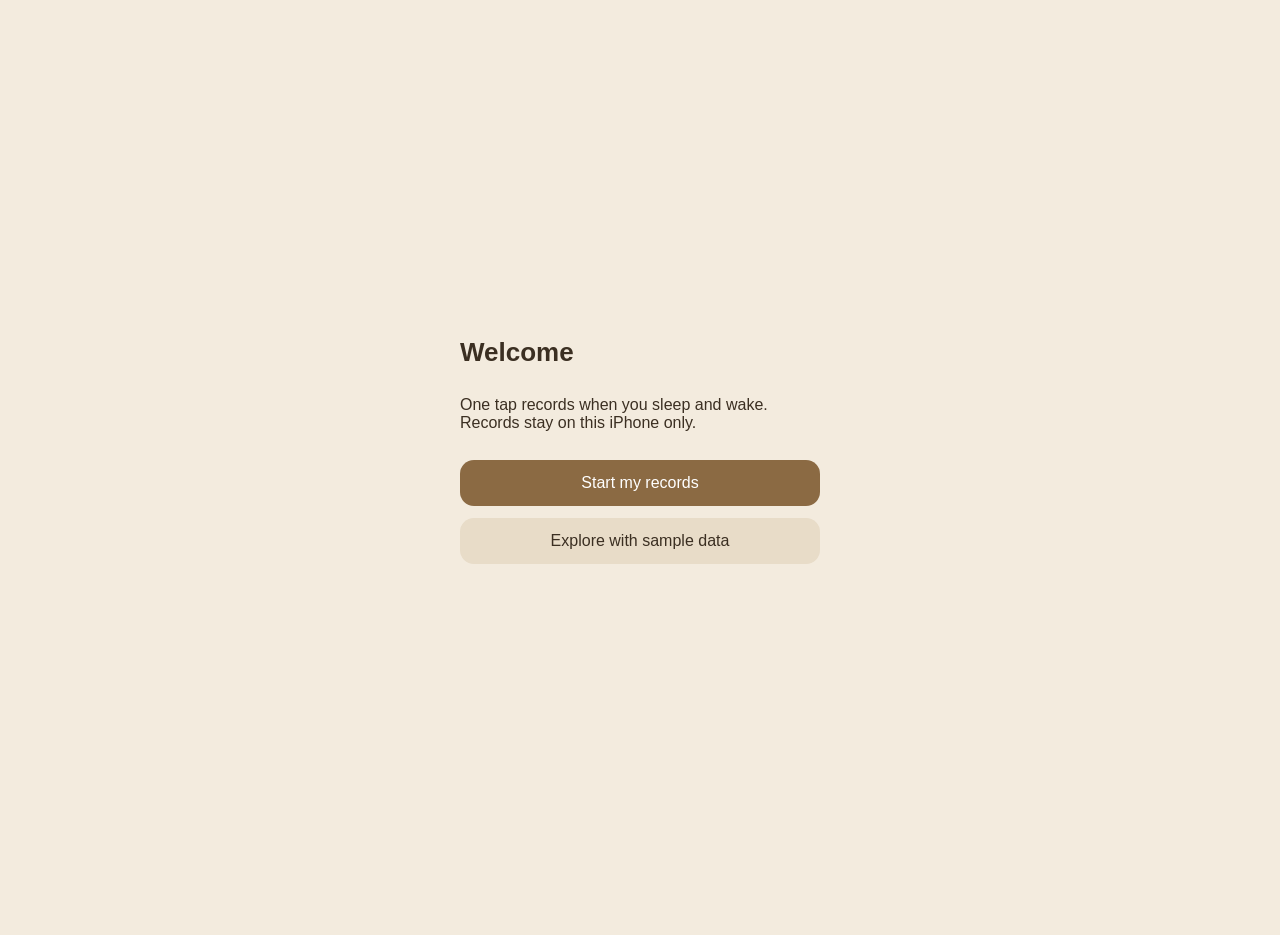
<file: proto/index.html>
<!DOCTYPE html>
<html lang="ko"><head>
<meta charset="utf-8"><meta name="viewport" content="width=device-width,initial-scale=1,viewport-fit=cover">
<meta name="apple-mobile-web-app-capable" content="yes"><meta name="mobile-web-app-capable" content="yes"><meta name="apple-mobile-web-app-title" content="My Sleep">
<meta name="theme-color" content="#0f1530"><title>My Sleep 프로토타입</title>
<link rel="apple-touch-icon" sizes="180x180" href="icons/apple-touch-icon.png">
<link rel="icon" type="image/png" sizes="32x32" href="icons/favicon-32.png">
<link rel="icon" type="image/png" sizes="192x192" href="icons/icon-192.png">
<link rel="manifest" href="manifest.webmanifest">
<script>(function(){var t=localStorage.getItem('msproto.theme');if(!t)t=matchMedia('(prefers-color-scheme: light)').matches?'light':'dark';document.documentElement.dataset.theme=t;})();</script>
<link rel="stylesheet" href="css/style.css">
<script src="js/chart.umd.min.js"></script>
</head><body>
<header><h1>My Sleep</h1><span class="badge" style="background:#7a5cff">PROTO</span><span id="badge" class="badge" data-i18n="sample"></span><span class="sp"></span>
<button id="btnLang" class="icon" aria-label="Language">EN</button><button id="btnTheme" class="icon" aria-label="Theme">☀️</button></header>
<main>
<section id="tab-home" class="tab active">
  <button id="btnToggle" class="tog"></button>
  <div class="card"><div class="row"><h2 data-i18n="recent"></h2><span class="sp"></span><button id="btnAdd" class="small" data-i18n="addManual"></button><button id="btnFold" class="small"></button></div><ul id="list" class="hide"></ul></div>
</section>
<section id="tab-charts" class="tab">
  <div class="card"><h2 data-i18n="daily14"></h2><div class="cw" style="height:220px"><canvas id="cDaily"></canvas></div>
  <div class="legend"><span><i class="lg lg-low"></i><span data-i18n="lgLow"></span></span><span><i class="lg" style="background:#4fb3ff"></i>7–9h</span><span><i class="lg lg-high"></i><span data-i18n="lgHigh"></span></span></div></div>
  <div class="card"><div class="row"><h2 id="trendTitle"></h2><div class="seg"><button data-p="week" class="on" data-i18n="week"></button><button data-p="month" data-i18n="month"></button></div></div>
  <div class="cw" style="height:200px"><canvas id="cDur"></canvas></div><div class="cw" style="height:220px"><canvas id="cTime"></canvas></div>
  <p class="note" data-i18n="timeNote"></p></div>
</section>
<section id="tab-predict" class="tab">
  <div class="card"><h2 data-i18n="navPredict"></h2><div id="acc">
  <div class="acc"><button class="accb" data-k="f7"></button><div class="accp hide"><p id="predErr" class="err"></p><div class="cw" style="height:220px"><canvas id="cPred"></canvas></div><p class="note" id="predEst"></p></div></div>
  <div class="acc"><button class="accb" data-k="warn"></button><div class="accp hide" id="warnOut"></div></div>
  <div class="acc"><button class="accb" data-k="acc"></button><div class="accp hide" id="accOut"></div></div>
  </div></div>
</section>
<section id="tab-report" class="tab"><div id="report"></div><div class="card">
  <div class="acc"><button class="accb" data-k="bed"></button><div class="accp hide"><label><span id="wkLbl"></span><input type="time" id="wkIn" value="07:00"></label><div id="bedOut"></div></div></div>
  <div class="acc"><button class="accb" data-k="debt"></button><div class="accp hide" id="debtOut"></div></div>
</div><div class="card note" id="disc"></div><div class="card" id="sampleBox"></div></section>
</main>
<nav><button data-t="home" class="on">🏠<br><span data-i18n="navHome"></span></button><button data-t="charts">📊<br><span data-i18n="navCharts"></span></button><button data-t="predict">🔮<br><span data-i18n="navPredict"></span></button><button data-t="report">🩺<br><span data-i18n="navReport"></span></button></nav>
<dialog id="dlg"><form method="dialog" id="dlgForm"><h2 id="dlgTitle"></h2>
<label><span data-i18n="fSleep"></span><input type="datetime-local" id="fSleep" required></label>
<label><span data-i18n="fWake"></span><input type="datetime-local" id="fWake"></label>
<p id="dlgErr" class="err"></p>
<div class="row"><button type="button" id="dlgDel" class="danger" data-i18n="del"></button><span></span><button value="cancel" formnovalidate data-i18n="cancel"></button><button type="button" id="dlgSave" class="primary" data-i18n="save"></button></div>
</form></dialog>
<dialog id="dlgTag"><h2 id="tagTitle"></h2><div id="tagBody"></div><div class="row"><button type="button" id="tagSkip"></button><span class="sp"></span><button type="button" id="tagOk" class="primary"></button></div></dialog>
<div id="onb" class="onb hide"><div class="onbIn"><h2 id="onbH"></h2><p id="onbP"></p><button id="onbOwn" class="primary big2"></button><button id="onbSample" class="big2"></button></div></div>
<div id="sheet" class="sheetWrap hide"><div class="sheetIn"><b id="shH"></b><p id="shP"></p><button id="shOk" class="primary big2"></button><button id="shLater" class="small"></button></div></div>
<input type="file" id="fileIn" accept=".json,application/json" style="display:none">
<script src="js/app.js"></script>
</body></html>
</file>
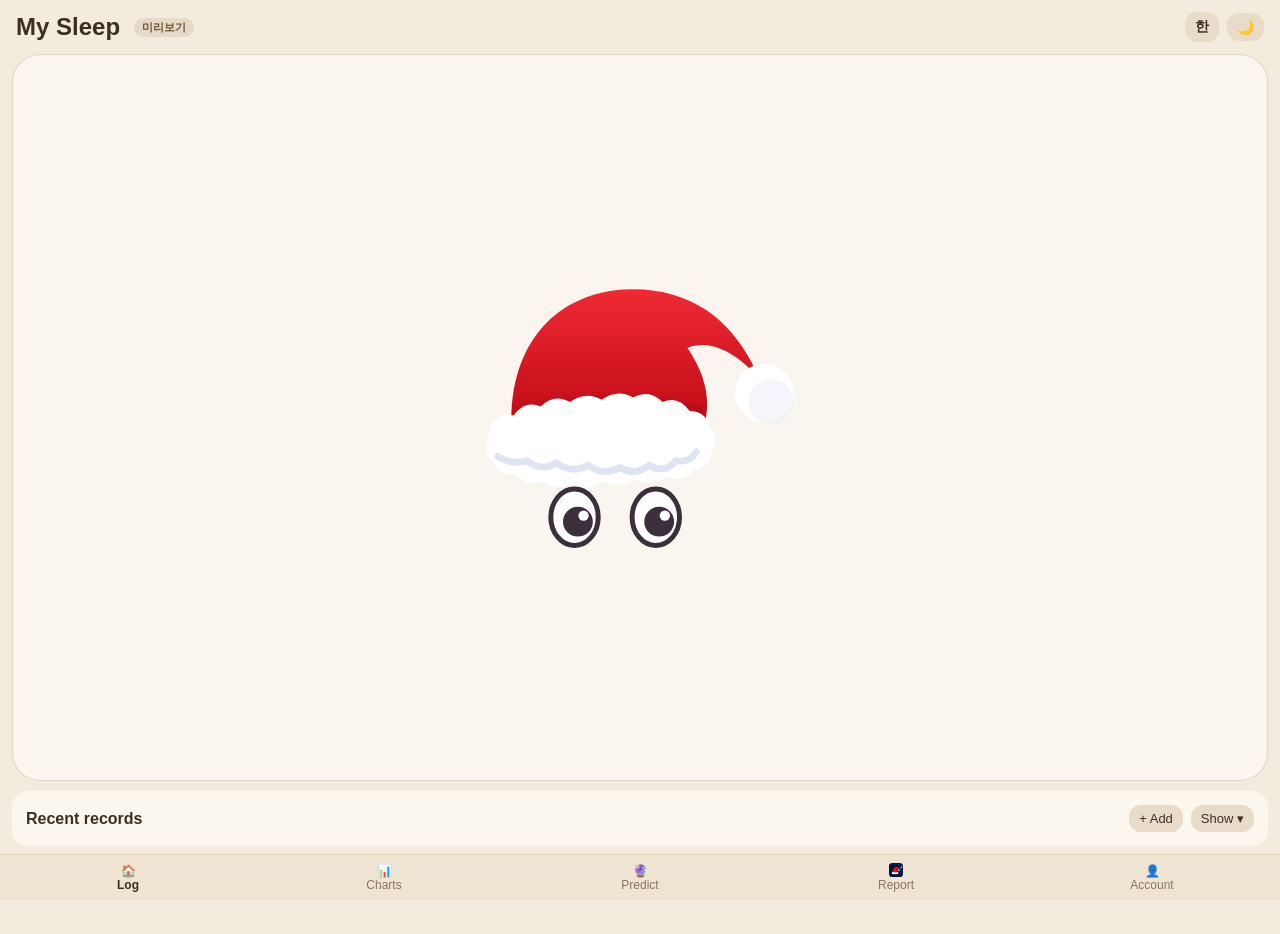
<file: preview/add/index.html>
<!DOCTYPE html>
<html lang="ko"><head>
<meta charset="utf-8"><meta name="viewport" content="width=device-width,initial-scale=1,viewport-fit=cover">
<meta name="apple-mobile-web-app-capable" content="yes"><meta name="mobile-web-app-capable" content="yes"><meta name="apple-mobile-web-app-title" content="My Sleep">
<meta name="theme-color" content="#0f1530"><title>My Sleep · 기록 추가 미리보기</title><meta name="robots" content="noindex">
<link rel="apple-touch-icon" sizes="180x180" href="icons/apple-touch-icon.png">
<link rel="icon" type="image/png" sizes="32x32" href="icons/favicon-32.png">
<link rel="icon" type="image/png" sizes="192x192" href="icons/icon-192.png">
<!-- ASSET_VERSION 20261019b: bump the ?v= on css/js below on every release so iOS Safari / home-screen app never mixes a new index.html with cached old files -->
<script>/* PREVIEW: no backup script, no GoatCounter, no cloud sync, separate storage (msadd.*) */window.__gcEnabled=false;window.mysleepCount=function(){};</script>
<script>(function(){var t=localStorage.getItem('msadd.theme');if(!t)t=matchMedia('(prefers-color-scheme: light)').matches?'light':'dark';document.documentElement.dataset.theme=t;})();</script>
<link rel="stylesheet" href="css/style.css?v=add3">
<script src="js/chart.umd.min.js"></script>
</head><body>
<header><h1>My Sleep</h1><span class="pvtag">미리보기</span><span id="badge" class="badge" data-i18n="sample"></span><span class="sp"></span>
<button id="syncDot" class="spill st-login" aria-label="로그인"><i class="sd" aria-hidden="true"></i><span class="stx">로그인</span></button><button id="btnLang" class="icon" aria-label="Language">EN</button><button id="btnTheme" class="icon" aria-label="Theme">☀️</button></header>
<main>
<section id="tab-home" class="tab active">
  <button id="btnToggle" class="tog"></button>
  <div class="card"><div class="row"><h2 data-i18n="recent"></h2><span class="sp"></span><button id="btnAdd" class="small" data-i18n="addManual"></button><button id="btnFold" class="small"></button></div><div id="adc" class="adc hide" role="group" aria-labelledby="adcTitle">
<div class="adc-head"><h3 id="adcTitle"></h3><button type="button" id="adcClose" class="adc-link"></button></div>
<label class="adc-f"><span id="adcDateL"></span><input type="date" id="fDate"></label>
<div class="adc-two"><label class="adc-f"><span id="adcBedL"></span><input type="time" id="fBed"></label><label class="adc-f" id="adcWakeF"><span id="adcWakeL"></span><input type="time" id="fWk"></label></div>
<label class="adc-still hide" id="adcStillRow"><input type="checkbox" id="adcStill"><span id="adcStillL"></span></label>
<p id="dlgErr" class="err" role="alert"></p>
<div class="adc-btns"><button type="button" id="dlgSave" class="adc-save"></button><button type="button" id="dlgDel" class="adc-del"></button></div>
</div><p id="addMsg" class="addmsg hide" aria-live="polite"><span id="addTxt"></span> <button type="button" id="addUndo" class="small"></button></p><ul id="list" class="hide"></ul></div>
</section>
<section id="tab-charts" class="tab">
  <div class="card"><h2 data-i18n="daily14"></h2><div class="cw" style="height:220px"><canvas id="cDaily"></canvas></div>
  <div class="legend"><span><i class="lg lg-low"></i><span data-i18n="lgLow"></span></span><span><i class="lg" style="background:#4fb3ff"></i>7–9h</span><span><i class="lg lg-high"></i><span data-i18n="lgHigh"></span></span></div><div class="mini" data-m="daily"></div></div>
  <div class="card"><div class="row"><h2 id="trendTitle"></h2><div class="seg"><button data-p="week" class="on" data-i18n="week"></button><button data-p="month" data-i18n="month"></button></div></div>
  <div class="cw" style="height:200px"><canvas id="cDur"></canvas></div><div class="cw" style="height:220px"><canvas id="cTime"></canvas></div>
  <p class="note" data-i18n="timeNote"></p><div class="mini" data-m="trend"></div></div>
</section>
<section id="tab-predict" class="tab">
  <div class="card"><h2 data-i18n="navPredict"></h2><div id="acc">
  <div class="acc"><button class="accb" data-k="f7"></button><div class="accp hide"><p id="predErr" class="err"></p><div class="cw" style="height:220px"><canvas id="cPred"></canvas></div><p class="note" id="predEst"></p></div></div>
  <div class="acc"><button class="accb" data-k="warn"></button><div class="accp hide" id="warnOut"></div></div>
  <div class="acc"><button class="accb" data-k="acc"></button><div class="accp hide" id="accOut"></div></div>
  </div><div class="mini" data-m="pred"></div></div>
</section>
<section id="tab-report" class="tab"><div id="report"></div><div class="card">
  <div class="acc"><button class="accb" data-k="bed"></button><div class="accp hide"><label><span id="wkLbl"></span><input type="time" id="wkIn" value="07:00"></label><div id="bedOut"></div></div></div>
  <div class="acc"><button class="accb" data-k="debt"></button><div class="accp hide" id="debtOut"></div></div>
<div class="mini" data-m="bed"></div></div><div class="card note" id="disc"></div></section>
<section id="tab-account" class="tab">
  <h3 class="sec" id="secAcct"></h3><div class="gcard" id="acctBox"></div>
  <h3 class="sec" id="secSync"></h3><div class="gcard" id="syncBox"></div>
  <div class="gcard" id="sampleBox"></div>
  <h3 class="sec" id="secData"></h3><div class="gcard glist" id="bkBox"></div>
  <a class="fb-row" id="fbRow" href="#" target="_blank" rel="noopener"></a>
  <div id="outBox"></div>
  <details class="privacy" id="pv"></details>
</section>
</main>
<nav><button data-t="home" class="on">🏠<br><span data-i18n="navHome"></span></button><button data-t="charts">📊<br><span data-i18n="navCharts"></span></button><button data-t="predict">🔮<br><span data-i18n="navPredict"></span></button><button data-t="report"><img class="navic" src="icons/icon-192.png" alt="" aria-hidden="true"><br><span data-i18n="navReport"></span></button><button data-t="account">👤<br><span data-i18n="navAccount"></span></button></nav>
<div id="startScr" class="start hide" role="dialog" aria-modal="true" aria-label="My Sleep"></div>
<input type="file" id="fileIn" accept=".json,.csv,application/json,text/csv" style="display:none">
<script src="js/app.js?v=add3"></script>
</body></html>
</file>
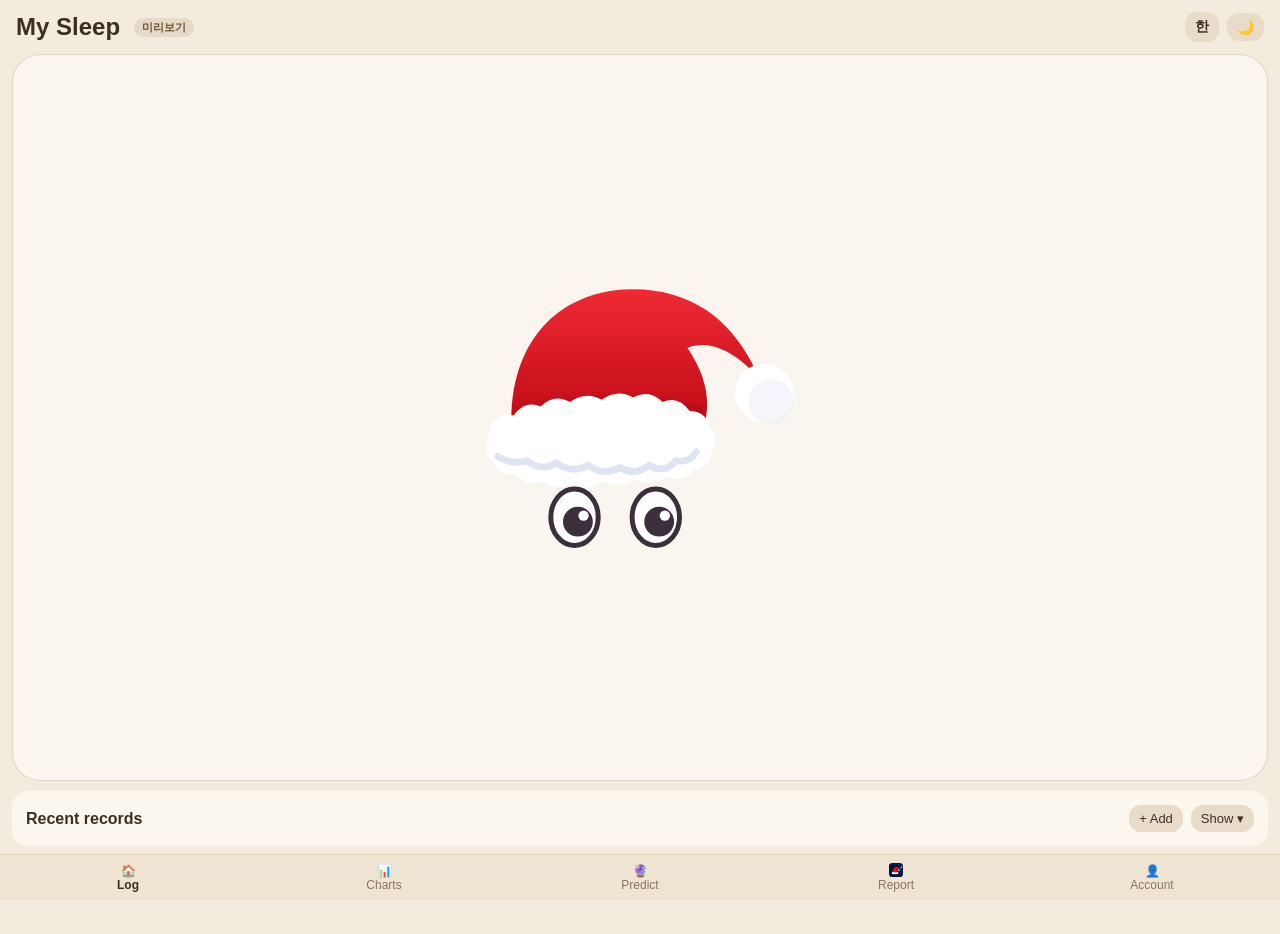
<file: preview/santa/index.html>
<!DOCTYPE html>
<html lang="ko"><head>
<meta charset="utf-8"><meta name="viewport" content="width=device-width,initial-scale=1,viewport-fit=cover">
<meta name="apple-mobile-web-app-capable" content="yes"><meta name="mobile-web-app-capable" content="yes"><meta name="apple-mobile-web-app-title" content="My Sleep">
<meta name="theme-color" content="#0f1530"><title>My Sleep · 산타 모자 미리보기</title><meta name="robots" content="noindex">
<link rel="apple-touch-icon" sizes="180x180" href="icons/apple-touch-icon.png">
<link rel="icon" type="image/png" sizes="32x32" href="icons/favicon-32.png">
<link rel="icon" type="image/png" sizes="192x192" href="icons/icon-192.png">
<!-- ASSET_VERSION 20261019b: bump the ?v= on css/js below on every release so iOS Safari / home-screen app never mixes a new index.html with cached old files -->
<script>/* PREVIEW: no backup script, no GoatCounter, no cloud sync, separate storage (mssanta.*) */window.__gcEnabled=false;window.mysleepCount=function(){};</script>
<script>(function(){var t=localStorage.getItem('mssanta.theme');if(!t)t=matchMedia('(prefers-color-scheme: light)').matches?'light':'dark';document.documentElement.dataset.theme=t;})();</script>
<link rel="stylesheet" href="css/style.css?v=santa3">
<script src="js/chart.umd.min.js"></script>
</head><body>
<header><h1>My Sleep</h1><span class="pvtag">미리보기</span><span id="badge" class="badge" data-i18n="sample"></span><span class="sp"></span>
<button id="syncDot" class="spill st-login" aria-label="로그인"><i class="sd" aria-hidden="true"></i><span class="stx">로그인</span></button><button id="btnLang" class="icon" aria-label="Language">EN</button><button id="btnTheme" class="icon" aria-label="Theme">☀️</button></header>
<main>
<section id="tab-home" class="tab active">
  <button id="btnToggle" class="tog"></button>
  <div class="card"><div class="row"><h2 data-i18n="recent"></h2><span class="sp"></span><button id="btnAdd" class="small" data-i18n="addManual"></button><button id="btnFold" class="small"></button></div><ul id="list" class="hide"></ul></div>
</section>
<section id="tab-charts" class="tab">
  <div class="card"><h2 data-i18n="daily14"></h2><div class="cw" style="height:220px"><canvas id="cDaily"></canvas></div>
  <div class="legend"><span><i class="lg lg-low"></i><span data-i18n="lgLow"></span></span><span><i class="lg" style="background:#4fb3ff"></i>7–9h</span><span><i class="lg lg-high"></i><span data-i18n="lgHigh"></span></span></div><div class="mini" data-m="daily"></div></div>
  <div class="card"><div class="row"><h2 id="trendTitle"></h2><div class="seg"><button data-p="week" class="on" data-i18n="week"></button><button data-p="month" data-i18n="month"></button></div></div>
  <div class="cw" style="height:200px"><canvas id="cDur"></canvas></div><div class="cw" style="height:220px"><canvas id="cTime"></canvas></div>
  <p class="note" data-i18n="timeNote"></p><div class="mini" data-m="trend"></div></div>
</section>
<section id="tab-predict" class="tab">
  <div class="card"><h2 data-i18n="navPredict"></h2><div id="acc">
  <div class="acc"><button class="accb" data-k="f7"></button><div class="accp hide"><p id="predErr" class="err"></p><div class="cw" style="height:220px"><canvas id="cPred"></canvas></div><p class="note" id="predEst"></p></div></div>
  <div class="acc"><button class="accb" data-k="warn"></button><div class="accp hide" id="warnOut"></div></div>
  <div class="acc"><button class="accb" data-k="acc"></button><div class="accp hide" id="accOut"></div></div>
  </div><div class="mini" data-m="pred"></div></div>
</section>
<section id="tab-report" class="tab"><div id="report"></div><div class="card">
  <div class="acc"><button class="accb" data-k="bed"></button><div class="accp hide"><label><span id="wkLbl"></span><input type="time" id="wkIn" value="07:00"></label><div id="bedOut"></div></div></div>
  <div class="acc"><button class="accb" data-k="debt"></button><div class="accp hide" id="debtOut"></div></div>
<div class="mini" data-m="bed"></div></div><div class="card note" id="disc"></div></section>
<section id="tab-account" class="tab">
  <h3 class="sec" id="secAcct"></h3><div class="gcard" id="acctBox"></div>
  <h3 class="sec" id="secSync"></h3><div class="gcard" id="syncBox"></div>
  <div class="gcard" id="sampleBox"></div>
  <h3 class="sec" id="secData"></h3><div class="gcard glist" id="bkBox"></div>
  <a class="fb-row" id="fbRow" href="#" target="_blank" rel="noopener"></a>
  <div id="outBox"></div>
  <details class="privacy" id="pv"></details>
</section>
</main>
<nav><button data-t="home" class="on">🏠<br><span data-i18n="navHome"></span></button><button data-t="charts">📊<br><span data-i18n="navCharts"></span></button><button data-t="predict">🔮<br><span data-i18n="navPredict"></span></button><button data-t="report"><img class="navic" src="icons/icon-192.png" alt="" aria-hidden="true"><br><span data-i18n="navReport"></span></button><button data-t="account">👤<br><span data-i18n="navAccount"></span></button></nav>
<div id="startScr" class="start hide" role="dialog" aria-modal="true" aria-label="My Sleep"></div>
<dialog id="dlg"><form method="dialog" id="dlgForm"><h2 id="dlgTitle"></h2>
<label><span data-i18n="fSleep"></span><input type="datetime-local" id="fSleep" required></label>
<label><span data-i18n="fWake"></span><input type="datetime-local" id="fWake"></label>
<p id="dlgErr" class="err"></p>
<div class="row"><button type="button" id="dlgDel" class="danger" data-i18n="del"></button><span></span><button value="cancel" formnovalidate data-i18n="cancel"></button><button type="button" id="dlgSave" class="primary" data-i18n="save"></button></div>
</form></dialog>
<input type="file" id="fileIn" accept=".json,.csv,application/json,text/csv" style="display:none">
<script src="js/app.js?v=santa3"></script>
</body></html>
</file>
<file: proto/css/style.css>
:root,[data-theme=dark]{--bg:#0f1530;--card:#1b2350;--nav:#141b40;--line:#2c376e;--tx:#e8ecff;--mut:#9aa5d6;--btn:#2c376e;--btx:#fff;--acc:#5b5fe8;--hl:#ffd38a;--good:#7be0a0;--bad:#ff8a8a;--chip:#252e63}
[data-theme=light]{--bg:#f3ebde;--card:#fbf6ee;--nav:#efe4d2;--line:#e0d2bc;--tx:#3b2f22;--mut:#8a7660;--btn:#e8dcc8;--btx:#3b2f22;--acc:#8b6a43;--hl:#a8641c;--good:#2f8f55;--bad:#c0392b;--chip:#efe3cf}
*{box-sizing:border-box}body{margin:0;font-family:-apple-system,"Apple SD Gothic Neo","Noto Sans KR",sans-serif;background:var(--bg);color:var(--tx);padding-bottom:80px}
header{display:flex;align-items:center;gap:8px;padding:calc(env(safe-area-inset-top) + 12px) 16px 8px}h1{margin:0;font-size:24px}.sp{flex:1}
.icon{padding:6px 10px;font-size:14px;font-weight:700}
.badge{background:#ffb347;color:#3a2200;font-size:12px;font-weight:700;padding:3px 8px;border-radius:10px}.hide{display:none!important}
main{padding:0 12px}.tab{display:none}.tab.active{display:block}
.card{background:var(--card);border-radius:16px;padding:14px;margin:10px 0}h2{font-size:16px;margin:0 0 8px}
.bigbtns{display:grid;grid-template-columns:1fr 1fr;gap:10px;margin-top:6px}.center{text-align:center}
button{font:inherit;border:0;border-radius:12px;padding:8px 12px;background:var(--btn);color:var(--btx);cursor:pointer}
.big{width:100%;padding:26px 0;}.bigbtns .big{padding:60px 0;}.big{font-size:22px;font-weight:700}.sleep{background:#5b5fe8;color:#fff}.wake{background:#f0a030;color:#2a1700}
.big:disabled{opacity:.35}.small{font-size:13px;padding:6px 10px}
.row{display:flex;align-items:center;justify-content:space-between;gap:8px}.row h2{margin:0}
ul{list-style:none;padding:0;margin:8px 0 0}li{display:flex;justify-content:space-between;align-items:center;padding:10px 4px;border-bottom:1px solid var(--line);font-size:14px}
li .d{font-weight:700;color:var(--hl)}.note{font-size:12px;color:var(--mut)}
.seg button{font-size:13px;padding:5px 10px}.seg .on{background:var(--acc);color:#fff}
nav{position:fixed;bottom:0;left:0;right:0;display:grid;grid-template-columns:repeat(4,1fr);background:var(--nav);padding-bottom:env(safe-area-inset-bottom);border-top:1px solid var(--line)}
nav button{background:none;border-radius:0;font-size:12px;padding:8px 0;color:var(--mut)}nav .on{color:var(--tx);font-weight:700}
.metric{display:flex;justify-content:space-between;padding:8px 0;border-bottom:1px solid var(--line);font-size:14px}
.good{color:var(--good)}.bad{color:var(--bad)}.est{display:inline-block;background:var(--acc);color:#fff;font-size:11px;padding:2px 6px;border-radius:8px}
dialog{border:0;border-radius:16px;background:var(--card);color:var(--tx);width:92%;max-width:380px}dialog::backdrop{background:#000a}
label{display:block;margin:10px 0;font-size:14px}input{display:block;width:100%;margin-top:4px;padding:10px;border-radius:10px;border:1px solid var(--line);font-size:16px;background:#fff;color:#222}
.danger{background:#a33;color:#fff}.primary{background:var(--acc);color:#fff}.err{color:var(--bad);font-size:13px;min-height:1em}
.cw{position:relative;width:100%;margin:8px 0}
.legend{display:flex;gap:12px;flex-wrap:wrap;font-size:11px;color:var(--mut)}.legend>span{display:flex;align-items:center;gap:4px}
.lg{display:inline-block;width:26px;height:10px;border-radius:3px;border:1px solid var(--line)}
.lg-low{background:linear-gradient(90deg,#000,#e02020,#ff9a7a)}.lg-high{background:linear-gradient(90deg,#3d8bff,#0a1a8f,#000)}
#predSum{font-size:15px;margin:10px 0 0}
.sum{font-size:15px;line-height:1.5;margin:0}
.qa{display:flex;gap:6px;margin-top:10px}.qa input{margin:0;flex:1}
.chips{display:flex;flex-wrap:wrap;gap:6px;margin-top:10px}.chips button{background:var(--chip);font-size:13px;padding:6px 10px;border-radius:16px;border:1px solid var(--line)}
.ans{margin-top:12px;padding:12px;border-radius:12px;background:var(--chip);font-size:14px;line-height:1.55;white-space:pre-line}
.ans .q{font-weight:700;color:var(--hl);display:block;margin-bottom:4px}

table{width:100%;border-collapse:collapse;font-size:14px;margin-top:8px}td,th{padding:7px 4px;border-bottom:1px solid var(--line);text-align:center}th{color:var(--mut);font-weight:600;font-size:12px}
#sampleBox p{margin:0 0 8px;font-size:13px}
.acc{border-bottom:1px solid var(--line)}.accb{width:100%;text-align:left;background:var(--btn);color:var(--btx);padding:14px 12px;margin:6px 0;font-size:15px;font-weight:600;border-radius:12px}.accb.open{background:var(--acc);color:#fff}.accp{padding:4px 2px 12px;font-size:14px}.accp p{margin:6px 0}
#predErr:empty{display:none}
.tog{display:flex;flex-direction:column;align-items:center;justify-content:center;gap:10px;width:100%;height:calc(100dvh - 250px);min-height:300px;margin:6px 0 12px;border-radius:28px;font-size:34px;font-weight:800;color:var(--tx);background:linear-gradient(160deg,rgba(255,255,255,.28),rgba(255,255,255,.08));border:1px solid rgba(255,255,255,.35);box-shadow:0 10px 40px rgba(0,0,0,.18),inset 0 1px 0 rgba(255,255,255,.4);backdrop-filter:blur(14px);-webkit-backdrop-filter:blur(14px)}
.tog .ic{font-size:72px}.tog .sub{font-size:16px;font-weight:600;color:var(--mut)}.tog .el{font-size:22px;font-weight:700}
[data-theme=light] .tog{background:linear-gradient(160deg,rgba(255,255,255,.75),rgba(255,236,200,.35));border-color:rgba(139,106,67,.25)}
.tog.zz{background:linear-gradient(160deg,rgba(120,125,255,.35),rgba(60,70,180,.12));border-color:rgba(160,165,255,.4)}
.tog .w{font-size:76px;font-weight:800;opacity:.6;letter-spacing:2px}.tog .el{font-size:18px;font-weight:600;opacity:.5}
html{height:-webkit-fill-available}
#tab-home.active{display:flex;flex-direction:column;height:calc(100vh - var(--hh,60px) - var(--nh,60px));height:calc(100svh - var(--hh,60px) - var(--nh,60px));height:calc(100dvh - var(--hh,60px) - var(--nh,60px));padding-bottom:8px}
#tab-home .tog{flex:1 1 auto;height:auto;min-height:160px;margin:4px 0 10px}
#tab-home>.card{flex:0 0 auto;margin:0}
#tab-home #list{max-height:40vh;overflow:auto}
.tog{backdrop-filter:blur(10px) saturate(1.2);-webkit-backdrop-filter:blur(10px) saturate(1.2)}
.tog .w{opacity:.42;background:linear-gradient(180deg,rgba(255,255,255,.95) 0%,#8b6a43 55%,#6e5232 100%);-webkit-background-clip:text;background-clip:text;color:transparent;-webkit-text-fill-color:transparent;filter:drop-shadow(0 1px 0 rgba(255,255,255,.7)) drop-shadow(0 2px 6px rgba(110,82,50,.25))}
.tog .el{opacity:.3;color:#8b6a43;text-shadow:0 1px 0 rgba(255,255,255,.6)}
[data-theme=dark] .tog .w{opacity:.45;background:linear-gradient(180deg,rgba(255,255,255,.9) 0%,#8f97ff 50%,#4a52c8 100%);-webkit-background-clip:text;background-clip:text;filter:drop-shadow(0 1px 0 rgba(255,255,255,.35)) drop-shadow(0 2px 8px rgba(10,15,60,.5))}
[data-theme=dark] .tog .el{color:#b9beff;text-shadow:0 1px 0 rgba(255,255,255,.2)}
.tog,.tog.zz{background:rgba(255,255,255,.14);border:1px solid rgba(255,255,255,.28);box-shadow:none}
[data-theme=light] .tog{background:rgba(255,255,255,.55);border-color:rgba(139,106,67,.22)}
[data-theme=dark] .tog,[data-theme=dark] .tog.zz{background:rgba(120,128,230,.16);border-color:rgba(160,165,255,.3)}
.tog .w,[data-theme=dark] .tog .w{background:none;-webkit-background-clip:border-box;background-clip:border-box;-webkit-text-fill-color:currentColor;filter:none;text-shadow:none;color:#7a5c3a;opacity:.4}
.tog .el,[data-theme=dark] .tog .el{text-shadow:none;color:#7a5c3a;opacity:.28}
[data-theme=dark] .tog .w,[data-theme=dark] .tog .el{color:#9aa2ff}

.onb{position:fixed;inset:0;z-index:50;background:var(--bg,#efe4d0);display:flex;align-items:center;justify-content:center;padding:24px}
.onbIn{max-width:360px;width:100%;display:flex;flex-direction:column;gap:12px}.onbIn h2{font-size:26px;margin:0}
.big2{padding:14px;border-radius:14px;font-size:16px;width:100%}
.sheetWrap{position:fixed;inset:0;z-index:40;background:rgba(0,0,0,.35);display:flex;align-items:flex-end}
.sheetIn{width:100%;background:#fffaf0;color:#333;border-radius:20px 20px 0 0;padding:18px 18px 30px;display:flex;flex-direction:column;gap:8px}
.chips2{display:flex;gap:6px;margin:4px 0 12px}.chips2 button{flex:1;padding:8px 0;border-radius:12px}.chips2 button.on{background:#4a7bd8;color:#fff}
.tags{font-size:11px;opacity:.7;margin-left:4px}.hide{display:none!important}
.bk button{display:block;width:100%;margin:6px 0;text-align:left}
header h1,.badge{white-space:nowrap}
</file>
<file: preview/add/css/style.css>
:root,[data-theme=dark]{--bg:#0f1530;--card:#1b2350;--nav:#141b40;--line:#2c376e;--tx:#e8ecff;--mut:#9aa5d6;--btn:#2c376e;--btx:#fff;--acc:#5b5fe8;--hl:#ffd38a;--good:#7be0a0;--bad:#ff8a8a;--chip:#252e63}
[data-theme=light]{--bg:#f3ebde;--card:#fbf6ee;--nav:#efe4d2;--line:#e0d2bc;--tx:#3b2f22;--mut:#8a7660;--btn:#e8dcc8;--btx:#3b2f22;--acc:#8b6a43;--hl:#a8641c;--good:#2f8f55;--bad:#c0392b;--chip:#efe3cf}
*{box-sizing:border-box}body{margin:0;font-family:-apple-system,"Apple SD Gothic Neo","Noto Sans KR",sans-serif;background:var(--bg);color:var(--tx);padding-bottom:80px}
header{display:flex;align-items:center;gap:8px;padding:calc(env(safe-area-inset-top) + 12px) 16px 8px}h1{margin:0;font-size:24px}.sp{flex:1}
.icon{padding:6px 10px;font-size:14px;font-weight:700}
.badge{background:#ffb347;color:#3a2200;font-size:12px;font-weight:700;padding:3px 8px;border-radius:10px}.hide{display:none!important}
main{padding:0 12px}.tab{display:none}.tab.active{display:block}
.card{background:var(--card);border-radius:16px;padding:14px;margin:10px 0}h2{font-size:16px;margin:0 0 8px}
.bigbtns{display:grid;grid-template-columns:1fr 1fr;gap:10px;margin-top:6px}.center{text-align:center}
button{font:inherit;border:0;border-radius:12px;padding:8px 12px;background:var(--btn);color:var(--btx);cursor:pointer}
.big{width:100%;padding:26px 0;}.bigbtns .big{padding:60px 0;}.big{font-size:22px;font-weight:700}.sleep{background:#5b5fe8;color:#fff}.wake{background:#f0a030;color:#2a1700}
.big:disabled{opacity:.35}.small{font-size:13px;padding:6px 10px}
.row{display:flex;align-items:center;justify-content:space-between;gap:8px}.row h2{margin:0}
ul{list-style:none;padding:0;margin:8px 0 0}li{display:flex;justify-content:space-between;align-items:center;padding:10px 4px;border-bottom:1px solid var(--line);font-size:14px}
li .d{font-weight:700;color:var(--hl)}.note{font-size:12px;color:var(--mut)}
.seg button{font-size:13px;padding:5px 10px}.seg .on{background:var(--acc);color:#fff}
nav{position:fixed;bottom:0;left:0;right:0;display:grid;grid-template-columns:repeat(5,1fr);background:var(--nav);padding-bottom:env(safe-area-inset-bottom);border-top:1px solid var(--line)}
nav button{background:none;border-radius:0;font-size:12px;padding:8px 0;color:var(--mut)}nav .on{color:var(--tx);font-weight:700}
.metric{display:flex;justify-content:space-between;padding:8px 0;border-bottom:1px solid var(--line);font-size:14px}
.good{color:var(--good)}.bad{color:var(--bad)}.est{display:inline-block;background:var(--acc);color:#fff;font-size:11px;padding:2px 6px;border-radius:8px}
dialog{border:0;border-radius:16px;background:var(--card);color:var(--tx);width:92%;max-width:380px}dialog::backdrop{background:#000a}
label{display:block;margin:10px 0;font-size:14px}input{display:block;width:100%;margin-top:4px;padding:10px;border-radius:10px;border:1px solid var(--line);font-size:16px;background:#fff;color:#222}
.danger{background:#a33;color:#fff}.primary{background:var(--acc);color:#fff}.err{color:var(--bad);font-size:13px;min-height:1em}
.cw{position:relative;width:100%;margin:8px 0}
.legend{display:flex;gap:12px;flex-wrap:wrap;font-size:11px;color:var(--mut)}.legend>span{display:flex;align-items:center;gap:4px}
.lg{display:inline-block;width:26px;height:10px;border-radius:3px;border:1px solid var(--line)}
.lg-low{background:linear-gradient(90deg,#000,#e02020,#ff9a7a)}.lg-high{background:linear-gradient(90deg,#3d8bff,#0a1a8f,#000)}
#predSum{font-size:15px;margin:10px 0 0}
.sum{font-size:15px;line-height:1.5;margin:0}
.qa{display:flex;gap:6px;margin-top:10px}.qa input{margin:0;flex:1}
.chips{display:flex;flex-wrap:wrap;gap:6px;margin-top:10px}.chips button{background:var(--chip);font-size:13px;padding:6px 10px;border-radius:16px;border:1px solid var(--line)}
.ans{margin-top:12px;padding:12px;border-radius:12px;background:var(--chip);font-size:14px;line-height:1.55;white-space:pre-line}
.ans .q{font-weight:700;color:var(--hl);display:block;margin-bottom:4px}

table{width:100%;border-collapse:collapse;font-size:14px;margin-top:8px}td,th{padding:7px 4px;border-bottom:1px solid var(--line);text-align:center}th{color:var(--mut);font-weight:600;font-size:12px}
#sampleBox p{margin:0 0 8px;font-size:13px}
.acc{border-bottom:1px solid var(--line)}.accb{width:100%;text-align:left;background:var(--btn);color:var(--btx);padding:14px 12px;margin:6px 0;font-size:15px;font-weight:600;border-radius:12px}.accb.open{background:var(--acc);color:#fff}.accp{padding:4px 2px 12px;font-size:14px}.accp p{margin:6px 0}
#predErr:empty{display:none}
.tog{display:flex;flex-direction:column;align-items:center;justify-content:center;gap:10px;width:100%;height:calc(100dvh - 250px);min-height:300px;margin:6px 0 12px;border-radius:28px;font-size:34px;font-weight:800;color:var(--tx);background:linear-gradient(160deg,rgba(255,255,255,.28),rgba(255,255,255,.08));border:1px solid rgba(255,255,255,.35);box-shadow:0 10px 40px rgba(0,0,0,.18),inset 0 1px 0 rgba(255,255,255,.4);backdrop-filter:blur(14px);-webkit-backdrop-filter:blur(14px)}
.tog .ic{font-size:72px}.tog .sub{font-size:16px;font-weight:600;color:var(--mut)}.tog .el{font-size:22px;font-weight:700}
[data-theme=light] .tog{background:linear-gradient(160deg,rgba(255,255,255,.75),rgba(255,236,200,.35));border-color:rgba(139,106,67,.25)}
.tog.zz{background:linear-gradient(160deg,rgba(120,125,255,.35),rgba(60,70,180,.12));border-color:rgba(160,165,255,.4)}
.tog .w{font-size:76px;font-weight:800;opacity:.6;letter-spacing:2px}.tog .el{font-size:18px;font-weight:600;opacity:.5}
html{height:-webkit-fill-available}
#tab-home.active{display:flex;flex-direction:column;height:calc(100vh - var(--hh,60px) - var(--nh,60px));height:calc(100svh - var(--hh,60px) - var(--nh,60px));height:calc(100dvh - var(--hh,60px) - var(--nh,60px));padding-bottom:8px}
#tab-home .tog{flex:1 1 auto;height:auto;min-height:160px;margin:4px 0 10px}
#tab-home>.card{flex:0 0 auto;margin:0}
#tab-home #list{max-height:40vh;overflow:auto}
.tog{backdrop-filter:blur(10px) saturate(1.2);-webkit-backdrop-filter:blur(10px) saturate(1.2)}
.tog .w{opacity:.42;background:linear-gradient(180deg,rgba(255,255,255,.95) 0%,#8b6a43 55%,#6e5232 100%);-webkit-background-clip:text;background-clip:text;color:transparent;-webkit-text-fill-color:transparent;filter:drop-shadow(0 1px 0 rgba(255,255,255,.7)) drop-shadow(0 2px 6px rgba(110,82,50,.25))}
.tog .el{opacity:.3;color:#8b6a43;text-shadow:0 1px 0 rgba(255,255,255,.6)}
[data-theme=dark] .tog .w{opacity:.45;background:linear-gradient(180deg,rgba(255,255,255,.9) 0%,#8f97ff 50%,#4a52c8 100%);-webkit-background-clip:text;background-clip:text;filter:drop-shadow(0 1px 0 rgba(255,255,255,.35)) drop-shadow(0 2px 8px rgba(10,15,60,.5))}
[data-theme=dark] .tog .el{color:#b9beff;text-shadow:0 1px 0 rgba(255,255,255,.2)}
.tog,.tog.zz{background:rgba(255,255,255,.14);border:1px solid rgba(255,255,255,.28);box-shadow:none}
[data-theme=light] .tog{background:rgba(255,255,255,.55);border-color:rgba(139,106,67,.22)}
[data-theme=dark] .tog,[data-theme=dark] .tog.zz{background:rgba(120,128,230,.16);border-color:rgba(160,165,255,.3)}
.tog .w,[data-theme=dark] .tog .w{background:none;-webkit-background-clip:border-box;background-clip:border-box;-webkit-text-fill-color:currentColor;filter:none;text-shadow:none;color:#7a5c3a;opacity:.4}
.tog .el,[data-theme=dark] .tog .el{text-shadow:none;color:#7a5c3a;opacity:.28}
[data-theme=dark] .tog .w,[data-theme=dark] .tog .el{color:#9aa2ff}

.mini{margin-top:10px}
.minib{font-size:13px;font-weight:600;line-height:1;padding:7px 14px;border-radius:999px;background:rgba(255,255,255,.08);border:1px solid rgba(255,255,255,.18);box-shadow:none;backdrop-filter:blur(8px);-webkit-backdrop-filter:blur(8px);cursor:pointer;color:inherit}
.minib.on{background:rgba(255,255,255,.16);border-color:rgba(255,255,255,.32)}
.minip{margin:8px 0 0;padding:10px 12px;border-radius:12px;font-size:14px;line-height:1.5;background:rgba(255,255,255,.07);border:1px solid rgba(255,255,255,.15);backdrop-filter:blur(8px);-webkit-backdrop-filter:blur(8px)}
[data-theme=light] .minib{background:rgba(255,255,255,.5);border-color:rgba(0,0,0,.1)}
[data-theme=light] .minib.on{background:rgba(255,255,255,.75);border-color:rgba(0,0,0,.18)}
[data-theme=light] .minip{background:rgba(255,255,255,.55);border-color:rgba(0,0,0,.08)}
.rpic{width:1.2em;height:1.2em;border-radius:.28em;vertical-align:-.25em;margin-right:.35em;display:inline-block}
.navic{width:1.15em;height:1.15em;border-radius:.28em;vertical-align:-.15em;display:inline-block}

/* ===== sync merge: account tab, start screen, header status (single glass layer, no gradients) ===== */
:root,[data-theme=dark]{--glass:rgba(255,255,255,.10);--glass-line:rgba(255,255,255,.16);--blur:20px;--sub:#aab3e0;--acc2:#a9acff;--acc-bg:rgba(91,95,232,.24);--ok:#4cd68a;--busy:#ffd38a;--off:#aab3e0;--danger:#ff8a8a;--gsi-bg:#131314;--gsi-line:#8e918f;--gsi-tx:#e3e3e3;--overlay:rgba(15,21,48,.92)}
[data-theme=light]{--glass:rgba(255,255,255,.55);--glass-line:rgba(0,0,0,.10);--sub:#65523e;--acc2:#6f5232;--acc-bg:rgba(139,106,67,.14);--ok:#22703f;--busy:#8a4f10;--off:#65523e;--danger:#a82a1c;--gsi-bg:#ffffff;--gsi-line:#747775;--gsi-tx:#1f1f1f;--overlay:rgba(243,235,222,.94)}
/* 44pt hit area without changing the header's visual size */
header .icon,.spill{position:relative}header .icon::before,.spill::before{content:"";position:absolute;inset:-7px -4px}
.spill{display:inline-flex;align-items:center;gap:6px;height:30px;padding:0 10px 0 9px;border-radius:999px;background:var(--glass);border:1px solid var(--glass-line);color:var(--tx);font-size:12px;font-weight:700;white-space:nowrap;backdrop-filter:blur(var(--blur));-webkit-backdrop-filter:blur(var(--blur))}
.sd{display:inline-block;width:10px;height:10px;border-radius:50%;flex:none;box-sizing:border-box}
.st-ok .sd{background:var(--ok)}
.st-busy .sd{border:2px solid var(--busy);border-top-color:transparent;animation:sp .9s linear infinite}
.st-off .sd,.st-login .sd{border:2px solid var(--off);background:none}
.st-off .sd{position:relative}.st-off .sd::after{content:"";position:absolute;left:50%;top:-3px;width:2px;height:12px;margin-left:-1px;background:var(--off);transform:rotate(45deg)}
.st-err .sd{border-radius:2px;background:var(--danger);width:10px;height:10px;transform:rotate(45deg)}
.st-login,.st-off{color:var(--sub)}
@keyframes sp{to{transform:rotate(360deg)}}
@media (prefers-reduced-motion:reduce){.st-busy .sd,.spin{animation:none}}
#tab-account{padding-bottom:24px;word-break:keep-all}
.sec{font-size:13px;font-weight:700;color:var(--sub);margin:20px 4px 8px}
.gcard{background:var(--glass);border:1px solid var(--glass-line);border-radius:20px;padding:16px;margin:0 0 12px;backdrop-filter:blur(var(--blur));-webkit-backdrop-filter:blur(var(--blur))}
#sampleBox{margin-top:12px}#sampleBox p{margin:0 0 12px;font-size:14px;line-height:1.5}
.subt{font-size:14px;color:var(--sub);margin:4px 0 14px;line-height:1.5}
.snote{font-size:13px;color:var(--sub);margin:12px 0 0;line-height:1.5}
.prof{display:flex;align-items:center;gap:14px}.av{width:52px;height:52px;border-radius:50%;flex:none;object-fit:cover;background:var(--acc-bg);color:var(--acc2);display:flex;align-items:center;justify-content:center;font-size:22px;font-weight:800}
.pt{min-width:0}.nm{font-size:18px;font-weight:800;word-break:break-all}.em{font-size:14px;color:var(--sub);margin-top:2px;word-break:break-all}
.syncrow{display:flex;align-items:center;gap:12px}.syncrow .t{flex:1;min-width:0}.syncrow .sbig{font-size:17px;font-weight:800;display:flex;align-items:center;gap:8px}
.syncrow .sub{font-size:13px;color:var(--sub);margin-top:4px;line-height:1.45}.syncrow .sub b{color:var(--tx)}
.syncrow.st-err .sbig{color:var(--danger)}
.tbtn{min-height:44px;padding:0 16px;border-radius:999px;background:var(--acc-bg);border:1px solid var(--glass-line);color:var(--tx);font-size:14px;font-weight:700;white-space:nowrap}.tbtn:disabled{opacity:.5}
.kv{display:grid;grid-template-columns:1fr 1fr;gap:12px;margin-top:14px;padding-top:14px;border-top:1px solid var(--glass-line)}.kv small{display:block;font-size:12px;color:var(--sub)}.kv b{font-size:16px}
.glist{padding:0}.glist .it{display:flex;align-items:center;gap:12px;width:100%;min-height:52px;padding:0 16px;border-radius:0;background:none;color:var(--tx);border-bottom:1px solid var(--glass-line);font-size:15px;font-weight:600;text-align:left}
.glist .it:last-child{border-bottom:0}.glist .it span{flex:1}.glist .it em{font-style:normal;color:var(--sub);font-size:13px;font-weight:500}.glist .chev{color:var(--sub);font-size:20px}
.pbtn{min-height:44px;padding:0 18px;border-radius:999px;background:var(--acc);color:#fff;font-size:14px;font-weight:700}.pbtn.ghost{background:var(--acc-bg);color:var(--tx);border:1px solid var(--glass-line)}
.gsi{display:flex;align-items:center;justify-content:center;gap:10px;width:100%;height:52px;padding:0 16px;border-radius:999px;background:var(--gsi-bg);border:1px solid var(--gsi-line);color:var(--gsi-tx);font-family:Roboto,"Google Sans","Noto Sans KR",-apple-system,sans-serif;font-size:14px;line-height:20px;font-weight:500}
.glogo{width:20px;height:20px;flex:none}
.waitrow{display:flex;align-items:center;justify-content:center;gap:12px;min-height:52px;font-size:15px;font-weight:600}
.spin{width:26px;height:26px;border-radius:50%;border:3px solid var(--glass-line);border-top-color:currentColor;animation:sp .9s linear infinite}
.fb-row{display:flex;align-items:center;gap:12px;width:100%;min-height:60px;margin-top:20px;padding:10px 16px;text-align:left;text-decoration:none;color:var(--tx);background:var(--glass);border:1px solid var(--glass-line);border-radius:20px;backdrop-filter:blur(var(--blur));-webkit-backdrop-filter:blur(var(--blur))}
.fb-icw{width:36px;height:36px;flex:none;border-radius:12px;background:var(--acc-bg);color:var(--acc2);display:flex;align-items:center;justify-content:center}.fb-ic{width:20px;height:20px}
.fb-t{flex:1;min-width:0}.fb-t b{display:block;font-size:15px;font-weight:700}.fb-t small{display:block;font-size:13px;color:var(--sub);margin-top:2px}
.fb-ext{width:18px;height:18px;flex:none;color:var(--acc2)}.fb-ext svg{width:18px;height:18px}
.logout{display:block;margin:14px auto 0;min-height:44px;padding:0 16px;background:none;color:var(--danger);font-size:15px;font-weight:600}
.outnote{text-align:center;font-size:12px;color:var(--sub);margin:0 0 4px}
.privacy{margin:12px 8px 0;font-size:12px;line-height:1.55;color:var(--sub);text-align:center}
.privacy summary{list-style:none;cursor:pointer;padding:6px 0}.privacy summary::-webkit-details-marker{display:none}
.privacy .more{display:inline-block;margin-left:4px;font-weight:700;color:var(--acc2)}.privacy .more::after{content:" ▾"}.privacy[open] .more::after{content:" ▴"}
.privacy .full{text-align:left;margin-top:8px;padding:12px 14px;border-radius:14px;background:var(--glass);border:1px solid var(--glass-line)}.privacy .full p{margin:0 0 6px}.privacy .full p:last-child{margin:0}
/* start screen: one glass overlay; children use plain fills (no glass on glass) */
.start{position:fixed;inset:0;z-index:50;display:flex;flex-direction:column;padding:calc(env(safe-area-inset-top) + 24px) 28px calc(env(safe-area-inset-bottom) + 28px);background:var(--overlay);backdrop-filter:blur(var(--blur));-webkit-backdrop-filter:blur(var(--blur));word-break:keep-all}
.start .top{flex:1;display:flex;flex-direction:column;align-items:center;justify-content:center;text-align:center}
.start img{width:88px;height:88px;border-radius:22px}.start h1{font-size:32px;margin:20px 0 10px;letter-spacing:-.5px}
.start .lead{font-size:17px;line-height:1.5;margin:0}
.feat{list-style:none;padding:0;margin:28px 0 0;display:grid;gap:12px;width:100%;text-align:left}
.feat li{display:flex;justify-content:flex-start;border-bottom:1px solid var(--glass-line);gap:12px;align-items:center;padding:12px 14px;border:1px solid var(--glass-line);border-radius:14px;background:var(--acc-bg);font-size:15px}
.feat .n{width:24px;height:24px;flex:none;border-radius:50%;background:var(--acc-bg);color:var(--acc2);display:flex;align-items:center;justify-content:center;font-size:13px;font-weight:800}
.start .bot{width:100%;max-width:360px;margin:0 auto}
.start .skip{display:block;margin:12px auto 0;min-height:44px;padding:0 16px;background:none;color:var(--tx);font-size:15px;font-weight:700}
.start .priv{margin:12px 0 0;font-size:13px;line-height:1.55;color:var(--sub);text-align:center}
.serr{color:var(--danger);font-size:14px;line-height:1.5;text-align:center;margin:0 0 12px}
@media (prefers-reduced-transparency:reduce){
 .gcard,.fb-row,.spill,.privacy .full{background:var(--card);backdrop-filter:none;-webkit-backdrop-filter:none}
 .start{background:var(--bg);backdrop-filter:none;-webkit-backdrop-filter:none}}
@media (max-width:370px){.spill .stx{display:none}.spill{padding:0 9px}}
/* ===== PREVIEW: Santa-hat sleep/wake animation ===== */
.pvtag{font-size:11px;font-weight:700;padding:2px 8px;border-radius:999px;background:var(--acc-bg);color:var(--acc2);margin-left:6px}
#syncDot,#secAcct,#acctBox,#secSync,#syncBox{display:none!important}
.tog .lbl{display:contents}
.tog{gap:4px;overflow:hidden}
.tog{position:relative}
/* v3: character alone in the exact center; viewBox is symmetric around the hat+eyes so the SVG box center = character center */
.tog .santa{display:block;flex:0 0 auto;width:min(92%,420px);height:auto;max-height:50dvh;overflow:visible}
.tog .lbl .el{position:absolute;left:0;right:0;bottom:clamp(14px,4dvh,30px);text-align:center;font-size:16px;line-height:1.2;opacity:.45;pointer-events:none}
/* v2: hat stays still; only the eyes change. Awake = open + blink, asleep = fold shut into curved lines + z z z */
.santa .eyeo{transform-box:fill-box;transform-origin:50% 60%;transition:transform .45s cubic-bezier(.4,0,.2,1),opacity .3s ease .15s}
.santa .eyes{transform-box:fill-box;transform-origin:50% 60%;animation:sblink 5.5s infinite}
.santa .scl{fill:#fff;stroke:#3a2f3a;stroke-width:2.2}
.santa .pup{fill:#3a2f3a}
.santa .shut{fill:none;stroke:#3a2f3a;stroke-width:4;stroke-linecap:round;stroke-dasharray:1;stroke-dashoffset:1;opacity:0;transition:stroke-dashoffset .45s ease .2s,opacity .2s ease .2s}
[data-theme=dark] .santa .scl{stroke:#eef0ff;stroke-width:1.6}
[data-theme=dark] .santa .shut{stroke:#eef0ff}
.santa .zz{font-family:"Arial Rounded MT Bold","Nunito",ui-rounded,system-ui,sans-serif;font-weight:800;fill:#c9ccff;opacity:0;transform-box:fill-box;transform-origin:center}
[data-theme=light] .santa .zz{fill:#8b6a43}
.santa .z1{font-size:16px}.santa .z2{font-size:22px}.santa .z3{font-size:28px}
.santa.on .eyeo{transform:scaleY(.08);opacity:0}
.santa.on .eyes{animation:none}
.santa.on .shut{stroke-dashoffset:0;opacity:1}
.santa.on .zz{animation:szz 2.4s ease-in-out infinite}.santa.on .z1{animation-delay:.6s}.santa.on .z2{animation-delay:1.2s}.santa.on .z3{animation-delay:1.8s}
@keyframes sblink{0%,92%,100%{transform:none}95%{transform:scaleY(.08)}}
@keyframes szz{0%{opacity:0;transform:translate(0,8px) scale(.8)}25%,65%{opacity:1}100%{opacity:0;transform:translate(5px,-10px) scale(1.05)}}
@media (prefers-reduced-motion:reduce){.santa .eyes,.santa.on .zz{animation:none}.santa .eyeo,.santa .shut{transition:none}.santa.on .zz{opacity:1}}
/* ===== PREVIEW: add-record card (맥박노트-style, inline in 최근 기록) ===== */
.adc{border:1px solid var(--line);border-radius:16px;padding:14px 14px 8px;margin:10px 0 4px;background:var(--bg)}
.adc-head{display:flex;align-items:center;justify-content:space-between;gap:8px;margin-bottom:6px}.adc-head h3{margin:0;font-size:15px;font-weight:800}
.adc-link{background:none;border:0;padding:6px 2px;color:var(--acc);font-size:14px;font-weight:600}
[data-theme=dark] .adc-link,[data-theme=dark] .adc-save{color:#a9acff}
.adc-f{display:block;margin:10px 0 0;font-size:13px;color:var(--mut);min-width:0}.adc-f>span{display:block;margin-bottom:6px}
.adc-two{display:grid;grid-template-columns:minmax(0,1fr) minmax(0,1fr);gap:10px}
.adc input[type=date],.adc input[type=time]{-webkit-appearance:none;appearance:none;display:block;width:100%;min-width:0;max-width:100%;margin:0;height:48px;padding:0 10px;
 border-radius:12px;border:1px solid var(--line);background:var(--chip);color:var(--tx);font-size:17px;font-family:inherit;text-align:center;line-height:48px}
.adc input::-webkit-date-and-time-value{text-align:center;margin:0}
.adc input:disabled{opacity:.45}
[data-theme=light] .adc input{color-scheme:light}[data-theme=dark] .adc input{color-scheme:dark}
.adc-still{display:flex;align-items:center;gap:8px;margin:10px 0 0;font-size:13px;color:var(--mut)}.adc-still input{width:auto;margin:0}
.adc .err{margin:8px 0 0}.adc .err:empty{display:none}
.adc-btns{display:flex;align-items:center;justify-content:space-between;margin-top:6px}
.adc-save{background:none;border:0;padding:10px 4px;color:var(--acc);font-size:17px;font-weight:800}
.adc-del{background:none;border:0;padding:10px 4px;color:var(--bad);font-size:14px;font-weight:600}
.addmsg{display:flex;align-items:center;gap:8px;flex-wrap:wrap;margin:8px 0 0;font-size:14px;font-weight:700}
</file>
<file: preview/santa/css/style.css>
:root,[data-theme=dark]{--bg:#0f1530;--card:#1b2350;--nav:#141b40;--line:#2c376e;--tx:#e8ecff;--mut:#9aa5d6;--btn:#2c376e;--btx:#fff;--acc:#5b5fe8;--hl:#ffd38a;--good:#7be0a0;--bad:#ff8a8a;--chip:#252e63}
[data-theme=light]{--bg:#f3ebde;--card:#fbf6ee;--nav:#efe4d2;--line:#e0d2bc;--tx:#3b2f22;--mut:#8a7660;--btn:#e8dcc8;--btx:#3b2f22;--acc:#8b6a43;--hl:#a8641c;--good:#2f8f55;--bad:#c0392b;--chip:#efe3cf}
*{box-sizing:border-box}body{margin:0;font-family:-apple-system,"Apple SD Gothic Neo","Noto Sans KR",sans-serif;background:var(--bg);color:var(--tx);padding-bottom:80px}
header{display:flex;align-items:center;gap:8px;padding:calc(env(safe-area-inset-top) + 12px) 16px 8px}h1{margin:0;font-size:24px}.sp{flex:1}
.icon{padding:6px 10px;font-size:14px;font-weight:700}
.badge{background:#ffb347;color:#3a2200;font-size:12px;font-weight:700;padding:3px 8px;border-radius:10px}.hide{display:none!important}
main{padding:0 12px}.tab{display:none}.tab.active{display:block}
.card{background:var(--card);border-radius:16px;padding:14px;margin:10px 0}h2{font-size:16px;margin:0 0 8px}
.bigbtns{display:grid;grid-template-columns:1fr 1fr;gap:10px;margin-top:6px}.center{text-align:center}
button{font:inherit;border:0;border-radius:12px;padding:8px 12px;background:var(--btn);color:var(--btx);cursor:pointer}
.big{width:100%;padding:26px 0;}.bigbtns .big{padding:60px 0;}.big{font-size:22px;font-weight:700}.sleep{background:#5b5fe8;color:#fff}.wake{background:#f0a030;color:#2a1700}
.big:disabled{opacity:.35}.small{font-size:13px;padding:6px 10px}
.row{display:flex;align-items:center;justify-content:space-between;gap:8px}.row h2{margin:0}
ul{list-style:none;padding:0;margin:8px 0 0}li{display:flex;justify-content:space-between;align-items:center;padding:10px 4px;border-bottom:1px solid var(--line);font-size:14px}
li .d{font-weight:700;color:var(--hl)}.note{font-size:12px;color:var(--mut)}
.seg button{font-size:13px;padding:5px 10px}.seg .on{background:var(--acc);color:#fff}
nav{position:fixed;bottom:0;left:0;right:0;display:grid;grid-template-columns:repeat(5,1fr);background:var(--nav);padding-bottom:env(safe-area-inset-bottom);border-top:1px solid var(--line)}
nav button{background:none;border-radius:0;font-size:12px;padding:8px 0;color:var(--mut)}nav .on{color:var(--tx);font-weight:700}
.metric{display:flex;justify-content:space-between;padding:8px 0;border-bottom:1px solid var(--line);font-size:14px}
.good{color:var(--good)}.bad{color:var(--bad)}.est{display:inline-block;background:var(--acc);color:#fff;font-size:11px;padding:2px 6px;border-radius:8px}
dialog{border:0;border-radius:16px;background:var(--card);color:var(--tx);width:92%;max-width:380px}dialog::backdrop{background:#000a}
label{display:block;margin:10px 0;font-size:14px}input{display:block;width:100%;margin-top:4px;padding:10px;border-radius:10px;border:1px solid var(--line);font-size:16px;background:#fff;color:#222}
.danger{background:#a33;color:#fff}.primary{background:var(--acc);color:#fff}.err{color:var(--bad);font-size:13px;min-height:1em}
.cw{position:relative;width:100%;margin:8px 0}
.legend{display:flex;gap:12px;flex-wrap:wrap;font-size:11px;color:var(--mut)}.legend>span{display:flex;align-items:center;gap:4px}
.lg{display:inline-block;width:26px;height:10px;border-radius:3px;border:1px solid var(--line)}
.lg-low{background:linear-gradient(90deg,#000,#e02020,#ff9a7a)}.lg-high{background:linear-gradient(90deg,#3d8bff,#0a1a8f,#000)}
#predSum{font-size:15px;margin:10px 0 0}
.sum{font-size:15px;line-height:1.5;margin:0}
.qa{display:flex;gap:6px;margin-top:10px}.qa input{margin:0;flex:1}
.chips{display:flex;flex-wrap:wrap;gap:6px;margin-top:10px}.chips button{background:var(--chip);font-size:13px;padding:6px 10px;border-radius:16px;border:1px solid var(--line)}
.ans{margin-top:12px;padding:12px;border-radius:12px;background:var(--chip);font-size:14px;line-height:1.55;white-space:pre-line}
.ans .q{font-weight:700;color:var(--hl);display:block;margin-bottom:4px}

table{width:100%;border-collapse:collapse;font-size:14px;margin-top:8px}td,th{padding:7px 4px;border-bottom:1px solid var(--line);text-align:center}th{color:var(--mut);font-weight:600;font-size:12px}
#sampleBox p{margin:0 0 8px;font-size:13px}
.acc{border-bottom:1px solid var(--line)}.accb{width:100%;text-align:left;background:var(--btn);color:var(--btx);padding:14px 12px;margin:6px 0;font-size:15px;font-weight:600;border-radius:12px}.accb.open{background:var(--acc);color:#fff}.accp{padding:4px 2px 12px;font-size:14px}.accp p{margin:6px 0}
#predErr:empty{display:none}
.tog{display:flex;flex-direction:column;align-items:center;justify-content:center;gap:10px;width:100%;height:calc(100dvh - 250px);min-height:300px;margin:6px 0 12px;border-radius:28px;font-size:34px;font-weight:800;color:var(--tx);background:linear-gradient(160deg,rgba(255,255,255,.28),rgba(255,255,255,.08));border:1px solid rgba(255,255,255,.35);box-shadow:0 10px 40px rgba(0,0,0,.18),inset 0 1px 0 rgba(255,255,255,.4);backdrop-filter:blur(14px);-webkit-backdrop-filter:blur(14px)}
.tog .ic{font-size:72px}.tog .sub{font-size:16px;font-weight:600;color:var(--mut)}.tog .el{font-size:22px;font-weight:700}
[data-theme=light] .tog{background:linear-gradient(160deg,rgba(255,255,255,.75),rgba(255,236,200,.35));border-color:rgba(139,106,67,.25)}
.tog.zz{background:linear-gradient(160deg,rgba(120,125,255,.35),rgba(60,70,180,.12));border-color:rgba(160,165,255,.4)}
.tog .w{font-size:76px;font-weight:800;opacity:.6;letter-spacing:2px}.tog .el{font-size:18px;font-weight:600;opacity:.5}
html{height:-webkit-fill-available}
#tab-home.active{display:flex;flex-direction:column;height:calc(100vh - var(--hh,60px) - var(--nh,60px));height:calc(100svh - var(--hh,60px) - var(--nh,60px));height:calc(100dvh - var(--hh,60px) - var(--nh,60px));padding-bottom:8px}
#tab-home .tog{flex:1 1 auto;height:auto;min-height:160px;margin:4px 0 10px}
#tab-home>.card{flex:0 0 auto;margin:0}
#tab-home #list{max-height:40vh;overflow:auto}
.tog{backdrop-filter:blur(10px) saturate(1.2);-webkit-backdrop-filter:blur(10px) saturate(1.2)}
.tog .w{opacity:.42;background:linear-gradient(180deg,rgba(255,255,255,.95) 0%,#8b6a43 55%,#6e5232 100%);-webkit-background-clip:text;background-clip:text;color:transparent;-webkit-text-fill-color:transparent;filter:drop-shadow(0 1px 0 rgba(255,255,255,.7)) drop-shadow(0 2px 6px rgba(110,82,50,.25))}
.tog .el{opacity:.3;color:#8b6a43;text-shadow:0 1px 0 rgba(255,255,255,.6)}
[data-theme=dark] .tog .w{opacity:.45;background:linear-gradient(180deg,rgba(255,255,255,.9) 0%,#8f97ff 50%,#4a52c8 100%);-webkit-background-clip:text;background-clip:text;filter:drop-shadow(0 1px 0 rgba(255,255,255,.35)) drop-shadow(0 2px 8px rgba(10,15,60,.5))}
[data-theme=dark] .tog .el{color:#b9beff;text-shadow:0 1px 0 rgba(255,255,255,.2)}
.tog,.tog.zz{background:rgba(255,255,255,.14);border:1px solid rgba(255,255,255,.28);box-shadow:none}
[data-theme=light] .tog{background:rgba(255,255,255,.55);border-color:rgba(139,106,67,.22)}
[data-theme=dark] .tog,[data-theme=dark] .tog.zz{background:rgba(120,128,230,.16);border-color:rgba(160,165,255,.3)}
.tog .w,[data-theme=dark] .tog .w{background:none;-webkit-background-clip:border-box;background-clip:border-box;-webkit-text-fill-color:currentColor;filter:none;text-shadow:none;color:#7a5c3a;opacity:.4}
.tog .el,[data-theme=dark] .tog .el{text-shadow:none;color:#7a5c3a;opacity:.28}
[data-theme=dark] .tog .w,[data-theme=dark] .tog .el{color:#9aa2ff}

.mini{margin-top:10px}
.minib{font-size:13px;font-weight:600;line-height:1;padding:7px 14px;border-radius:999px;background:rgba(255,255,255,.08);border:1px solid rgba(255,255,255,.18);box-shadow:none;backdrop-filter:blur(8px);-webkit-backdrop-filter:blur(8px);cursor:pointer;color:inherit}
.minib.on{background:rgba(255,255,255,.16);border-color:rgba(255,255,255,.32)}
.minip{margin:8px 0 0;padding:10px 12px;border-radius:12px;font-size:14px;line-height:1.5;background:rgba(255,255,255,.07);border:1px solid rgba(255,255,255,.15);backdrop-filter:blur(8px);-webkit-backdrop-filter:blur(8px)}
[data-theme=light] .minib{background:rgba(255,255,255,.5);border-color:rgba(0,0,0,.1)}
[data-theme=light] .minib.on{background:rgba(255,255,255,.75);border-color:rgba(0,0,0,.18)}
[data-theme=light] .minip{background:rgba(255,255,255,.55);border-color:rgba(0,0,0,.08)}
.rpic{width:1.2em;height:1.2em;border-radius:.28em;vertical-align:-.25em;margin-right:.35em;display:inline-block}
.navic{width:1.15em;height:1.15em;border-radius:.28em;vertical-align:-.15em;display:inline-block}

/* ===== sync merge: account tab, start screen, header status (single glass layer, no gradients) ===== */
:root,[data-theme=dark]{--glass:rgba(255,255,255,.10);--glass-line:rgba(255,255,255,.16);--blur:20px;--sub:#aab3e0;--acc2:#a9acff;--acc-bg:rgba(91,95,232,.24);--ok:#4cd68a;--busy:#ffd38a;--off:#aab3e0;--danger:#ff8a8a;--gsi-bg:#131314;--gsi-line:#8e918f;--gsi-tx:#e3e3e3;--overlay:rgba(15,21,48,.92)}
[data-theme=light]{--glass:rgba(255,255,255,.55);--glass-line:rgba(0,0,0,.10);--sub:#65523e;--acc2:#6f5232;--acc-bg:rgba(139,106,67,.14);--ok:#22703f;--busy:#8a4f10;--off:#65523e;--danger:#a82a1c;--gsi-bg:#ffffff;--gsi-line:#747775;--gsi-tx:#1f1f1f;--overlay:rgba(243,235,222,.94)}
/* 44pt hit area without changing the header's visual size */
header .icon,.spill{position:relative}header .icon::before,.spill::before{content:"";position:absolute;inset:-7px -4px}
.spill{display:inline-flex;align-items:center;gap:6px;height:30px;padding:0 10px 0 9px;border-radius:999px;background:var(--glass);border:1px solid var(--glass-line);color:var(--tx);font-size:12px;font-weight:700;white-space:nowrap;backdrop-filter:blur(var(--blur));-webkit-backdrop-filter:blur(var(--blur))}
.sd{display:inline-block;width:10px;height:10px;border-radius:50%;flex:none;box-sizing:border-box}
.st-ok .sd{background:var(--ok)}
.st-busy .sd{border:2px solid var(--busy);border-top-color:transparent;animation:sp .9s linear infinite}
.st-off .sd,.st-login .sd{border:2px solid var(--off);background:none}
.st-off .sd{position:relative}.st-off .sd::after{content:"";position:absolute;left:50%;top:-3px;width:2px;height:12px;margin-left:-1px;background:var(--off);transform:rotate(45deg)}
.st-err .sd{border-radius:2px;background:var(--danger);width:10px;height:10px;transform:rotate(45deg)}
.st-login,.st-off{color:var(--sub)}
@keyframes sp{to{transform:rotate(360deg)}}
@media (prefers-reduced-motion:reduce){.st-busy .sd,.spin{animation:none}}
#tab-account{padding-bottom:24px;word-break:keep-all}
.sec{font-size:13px;font-weight:700;color:var(--sub);margin:20px 4px 8px}
.gcard{background:var(--glass);border:1px solid var(--glass-line);border-radius:20px;padding:16px;margin:0 0 12px;backdrop-filter:blur(var(--blur));-webkit-backdrop-filter:blur(var(--blur))}
#sampleBox{margin-top:12px}#sampleBox p{margin:0 0 12px;font-size:14px;line-height:1.5}
.subt{font-size:14px;color:var(--sub);margin:4px 0 14px;line-height:1.5}
.snote{font-size:13px;color:var(--sub);margin:12px 0 0;line-height:1.5}
.prof{display:flex;align-items:center;gap:14px}.av{width:52px;height:52px;border-radius:50%;flex:none;object-fit:cover;background:var(--acc-bg);color:var(--acc2);display:flex;align-items:center;justify-content:center;font-size:22px;font-weight:800}
.pt{min-width:0}.nm{font-size:18px;font-weight:800;word-break:break-all}.em{font-size:14px;color:var(--sub);margin-top:2px;word-break:break-all}
.syncrow{display:flex;align-items:center;gap:12px}.syncrow .t{flex:1;min-width:0}.syncrow .sbig{font-size:17px;font-weight:800;display:flex;align-items:center;gap:8px}
.syncrow .sub{font-size:13px;color:var(--sub);margin-top:4px;line-height:1.45}.syncrow .sub b{color:var(--tx)}
.syncrow.st-err .sbig{color:var(--danger)}
.tbtn{min-height:44px;padding:0 16px;border-radius:999px;background:var(--acc-bg);border:1px solid var(--glass-line);color:var(--tx);font-size:14px;font-weight:700;white-space:nowrap}.tbtn:disabled{opacity:.5}
.kv{display:grid;grid-template-columns:1fr 1fr;gap:12px;margin-top:14px;padding-top:14px;border-top:1px solid var(--glass-line)}.kv small{display:block;font-size:12px;color:var(--sub)}.kv b{font-size:16px}
.glist{padding:0}.glist .it{display:flex;align-items:center;gap:12px;width:100%;min-height:52px;padding:0 16px;border-radius:0;background:none;color:var(--tx);border-bottom:1px solid var(--glass-line);font-size:15px;font-weight:600;text-align:left}
.glist .it:last-child{border-bottom:0}.glist .it span{flex:1}.glist .it em{font-style:normal;color:var(--sub);font-size:13px;font-weight:500}.glist .chev{color:var(--sub);font-size:20px}
.pbtn{min-height:44px;padding:0 18px;border-radius:999px;background:var(--acc);color:#fff;font-size:14px;font-weight:700}.pbtn.ghost{background:var(--acc-bg);color:var(--tx);border:1px solid var(--glass-line)}
.gsi{display:flex;align-items:center;justify-content:center;gap:10px;width:100%;height:52px;padding:0 16px;border-radius:999px;background:var(--gsi-bg);border:1px solid var(--gsi-line);color:var(--gsi-tx);font-family:Roboto,"Google Sans","Noto Sans KR",-apple-system,sans-serif;font-size:14px;line-height:20px;font-weight:500}
.glogo{width:20px;height:20px;flex:none}
.waitrow{display:flex;align-items:center;justify-content:center;gap:12px;min-height:52px;font-size:15px;font-weight:600}
.spin{width:26px;height:26px;border-radius:50%;border:3px solid var(--glass-line);border-top-color:currentColor;animation:sp .9s linear infinite}
.fb-row{display:flex;align-items:center;gap:12px;width:100%;min-height:60px;margin-top:20px;padding:10px 16px;text-align:left;text-decoration:none;color:var(--tx);background:var(--glass);border:1px solid var(--glass-line);border-radius:20px;backdrop-filter:blur(var(--blur));-webkit-backdrop-filter:blur(var(--blur))}
.fb-icw{width:36px;height:36px;flex:none;border-radius:12px;background:var(--acc-bg);color:var(--acc2);display:flex;align-items:center;justify-content:center}.fb-ic{width:20px;height:20px}
.fb-t{flex:1;min-width:0}.fb-t b{display:block;font-size:15px;font-weight:700}.fb-t small{display:block;font-size:13px;color:var(--sub);margin-top:2px}
.fb-ext{width:18px;height:18px;flex:none;color:var(--acc2)}.fb-ext svg{width:18px;height:18px}
.logout{display:block;margin:14px auto 0;min-height:44px;padding:0 16px;background:none;color:var(--danger);font-size:15px;font-weight:600}
.outnote{text-align:center;font-size:12px;color:var(--sub);margin:0 0 4px}
.privacy{margin:12px 8px 0;font-size:12px;line-height:1.55;color:var(--sub);text-align:center}
.privacy summary{list-style:none;cursor:pointer;padding:6px 0}.privacy summary::-webkit-details-marker{display:none}
.privacy .more{display:inline-block;margin-left:4px;font-weight:700;color:var(--acc2)}.privacy .more::after{content:" ▾"}.privacy[open] .more::after{content:" ▴"}
.privacy .full{text-align:left;margin-top:8px;padding:12px 14px;border-radius:14px;background:var(--glass);border:1px solid var(--glass-line)}.privacy .full p{margin:0 0 6px}.privacy .full p:last-child{margin:0}
/* start screen: one glass overlay; children use plain fills (no glass on glass) */
.start{position:fixed;inset:0;z-index:50;display:flex;flex-direction:column;padding:calc(env(safe-area-inset-top) + 24px) 28px calc(env(safe-area-inset-bottom) + 28px);background:var(--overlay);backdrop-filter:blur(var(--blur));-webkit-backdrop-filter:blur(var(--blur));word-break:keep-all}
.start .top{flex:1;display:flex;flex-direction:column;align-items:center;justify-content:center;text-align:center}
.start img{width:88px;height:88px;border-radius:22px}.start h1{font-size:32px;margin:20px 0 10px;letter-spacing:-.5px}
.start .lead{font-size:17px;line-height:1.5;margin:0}
.feat{list-style:none;padding:0;margin:28px 0 0;display:grid;gap:12px;width:100%;text-align:left}
.feat li{display:flex;justify-content:flex-start;border-bottom:1px solid var(--glass-line);gap:12px;align-items:center;padding:12px 14px;border:1px solid var(--glass-line);border-radius:14px;background:var(--acc-bg);font-size:15px}
.feat .n{width:24px;height:24px;flex:none;border-radius:50%;background:var(--acc-bg);color:var(--acc2);display:flex;align-items:center;justify-content:center;font-size:13px;font-weight:800}
.start .bot{width:100%;max-width:360px;margin:0 auto}
.start .skip{display:block;margin:12px auto 0;min-height:44px;padding:0 16px;background:none;color:var(--tx);font-size:15px;font-weight:700}
.start .priv{margin:12px 0 0;font-size:13px;line-height:1.55;color:var(--sub);text-align:center}
.serr{color:var(--danger);font-size:14px;line-height:1.5;text-align:center;margin:0 0 12px}
@media (prefers-reduced-transparency:reduce){
 .gcard,.fb-row,.spill,.privacy .full{background:var(--card);backdrop-filter:none;-webkit-backdrop-filter:none}
 .start{background:var(--bg);backdrop-filter:none;-webkit-backdrop-filter:none}}
@media (max-width:370px){.spill .stx{display:none}.spill{padding:0 9px}}
/* ===== PREVIEW: Santa-hat sleep/wake animation ===== */
.pvtag{font-size:11px;font-weight:700;padding:2px 8px;border-radius:999px;background:var(--acc-bg);color:var(--acc2);margin-left:6px}
#syncDot,#secAcct,#acctBox,#secSync,#syncBox{display:none!important}
.tog .lbl{display:contents}
.tog{gap:4px;overflow:hidden}
.tog{position:relative}
/* v3: character alone in the exact center; viewBox is symmetric around the hat+eyes so the SVG box center = character center */
.tog .santa{display:block;flex:0 0 auto;width:min(92%,420px);height:auto;max-height:50dvh;overflow:visible}
.tog .lbl .el{position:absolute;left:0;right:0;bottom:clamp(14px,4dvh,30px);text-align:center;font-size:16px;line-height:1.2;opacity:.45;pointer-events:none}
/* v2: hat stays still; only the eyes change. Awake = open + blink, asleep = fold shut into curved lines + z z z */
.santa .eyeo{transform-box:fill-box;transform-origin:50% 60%;transition:transform .45s cubic-bezier(.4,0,.2,1),opacity .3s ease .15s}
.santa .eyes{transform-box:fill-box;transform-origin:50% 60%;animation:sblink 5.5s infinite}
.santa .scl{fill:#fff;stroke:#3a2f3a;stroke-width:2.2}
.santa .pup{fill:#3a2f3a}
.santa .shut{fill:none;stroke:#3a2f3a;stroke-width:4;stroke-linecap:round;stroke-dasharray:1;stroke-dashoffset:1;opacity:0;transition:stroke-dashoffset .45s ease .2s,opacity .2s ease .2s}
[data-theme=dark] .santa .scl{stroke:#eef0ff;stroke-width:1.6}
[data-theme=dark] .santa .shut{stroke:#eef0ff}
.santa .zz{font-family:"Arial Rounded MT Bold","Nunito",ui-rounded,system-ui,sans-serif;font-weight:800;fill:#c9ccff;opacity:0;transform-box:fill-box;transform-origin:center}
[data-theme=light] .santa .zz{fill:#8b6a43}
.santa .z1{font-size:16px}.santa .z2{font-size:22px}.santa .z3{font-size:28px}
.santa.on .eyeo{transform:scaleY(.08);opacity:0}
.santa.on .eyes{animation:none}
.santa.on .shut{stroke-dashoffset:0;opacity:1}
.santa.on .zz{animation:szz 2.4s ease-in-out infinite}.santa.on .z1{animation-delay:.6s}.santa.on .z2{animation-delay:1.2s}.santa.on .z3{animation-delay:1.8s}
@keyframes sblink{0%,92%,100%{transform:none}95%{transform:scaleY(.08)}}
@keyframes szz{0%{opacity:0;transform:translate(0,8px) scale(.8)}25%,65%{opacity:1}100%{opacity:0;transform:translate(5px,-10px) scale(1.05)}}
@media (prefers-reduced-motion:reduce){.santa .eyes,.santa.on .zz{animation:none}.santa .eyeo,.santa .shut{transition:none}.santa.on .zz{opacity:1}}
</file>
